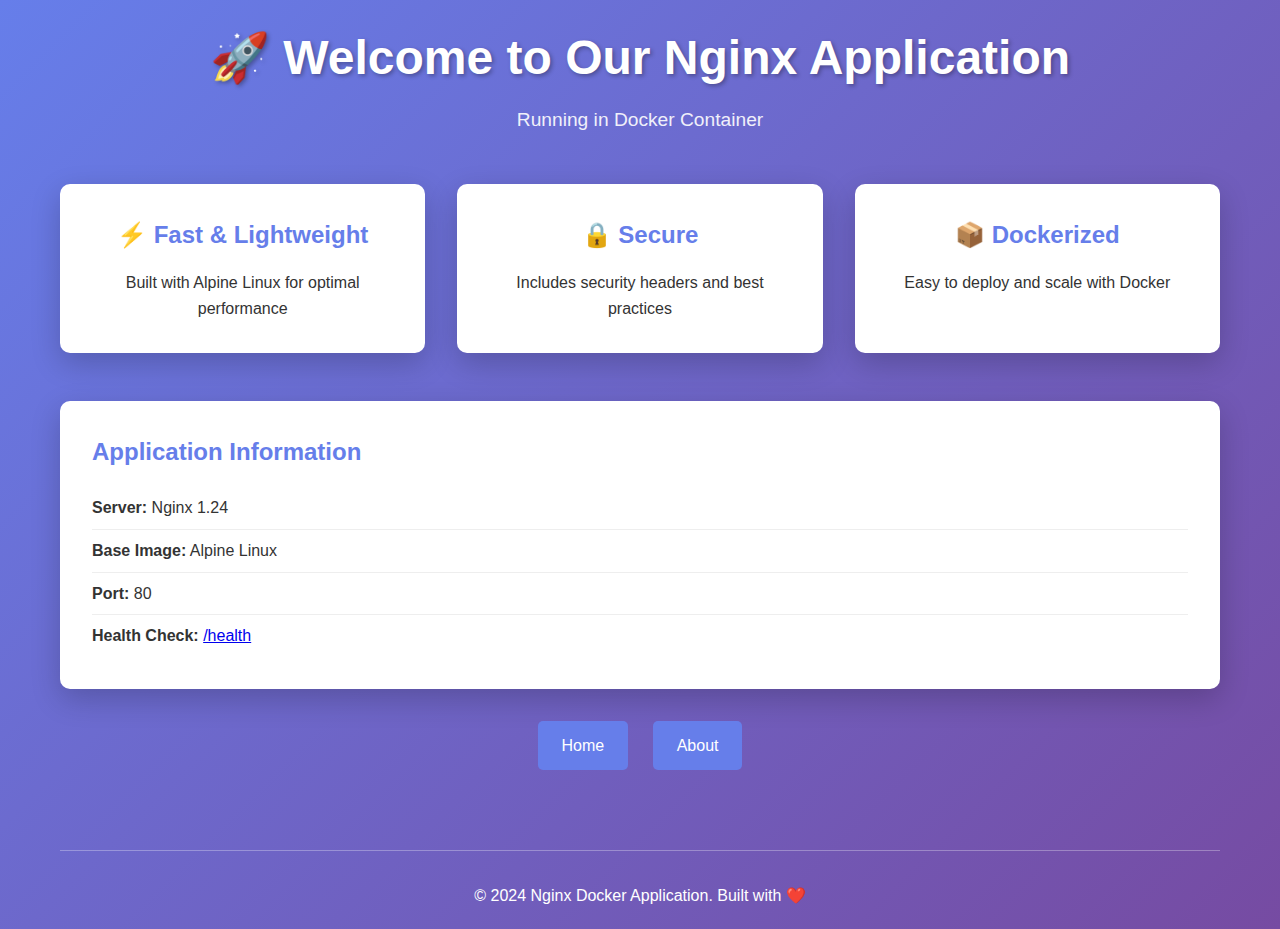
<file: terraform_task/Application/html/index.html>
<!DOCTYPE html>
<html lang="en">
<head>
    <meta charset="UTF-8">
    <meta name="viewport" content="width=device-width, initial-scale=1.0">
    <title>Welcome to Nginx Docker App</title>
    <link rel="stylesheet" href="assets/style.css">
</head>
<body>
    <div class="container">
        <header>
            <h1>🚀 Welcome to Our Nginx Application</h1>
            <p>Running in Docker Container</p>
        </header>
        
        <main>
            <section class="features">
                <div class="feature-card">
                    <h3>⚡ Fast & Lightweight</h3>
                    <p>Built with Alpine Linux for optimal performance</p>
                </div>
                <div class="feature-card">
                    <h3>🔒 Secure</h3>
                    <p>Includes security headers and best practices</p>
                </div>
                <div class="feature-card">
                    <h3>📦 Dockerized</h3>
                    <p>Easy to deploy and scale with Docker</p>
                </div>
            </section>
            
            <section class="info">
                <h2>Application Information</h2>
                <ul>
                    <li><strong>Server:</strong> Nginx 1.24</li>
                    <li><strong>Base Image:</strong> Alpine Linux</li>
                    <li><strong>Port:</strong> 80</li>
                    <li><strong>Health Check:</strong> <a href="/health">/health</a></li>
                </ul>
            </section>
            
            <nav>
                <a href="/" class="btn">Home</a>
                <a href="/about.html" class="btn">About</a>
            </nav>
        </main>
        
        <footer>
            <p>&copy; 2024 Nginx Docker Application. Built with ❤️</p>
        </footer>
    </div>
</body>
</html>
</file>
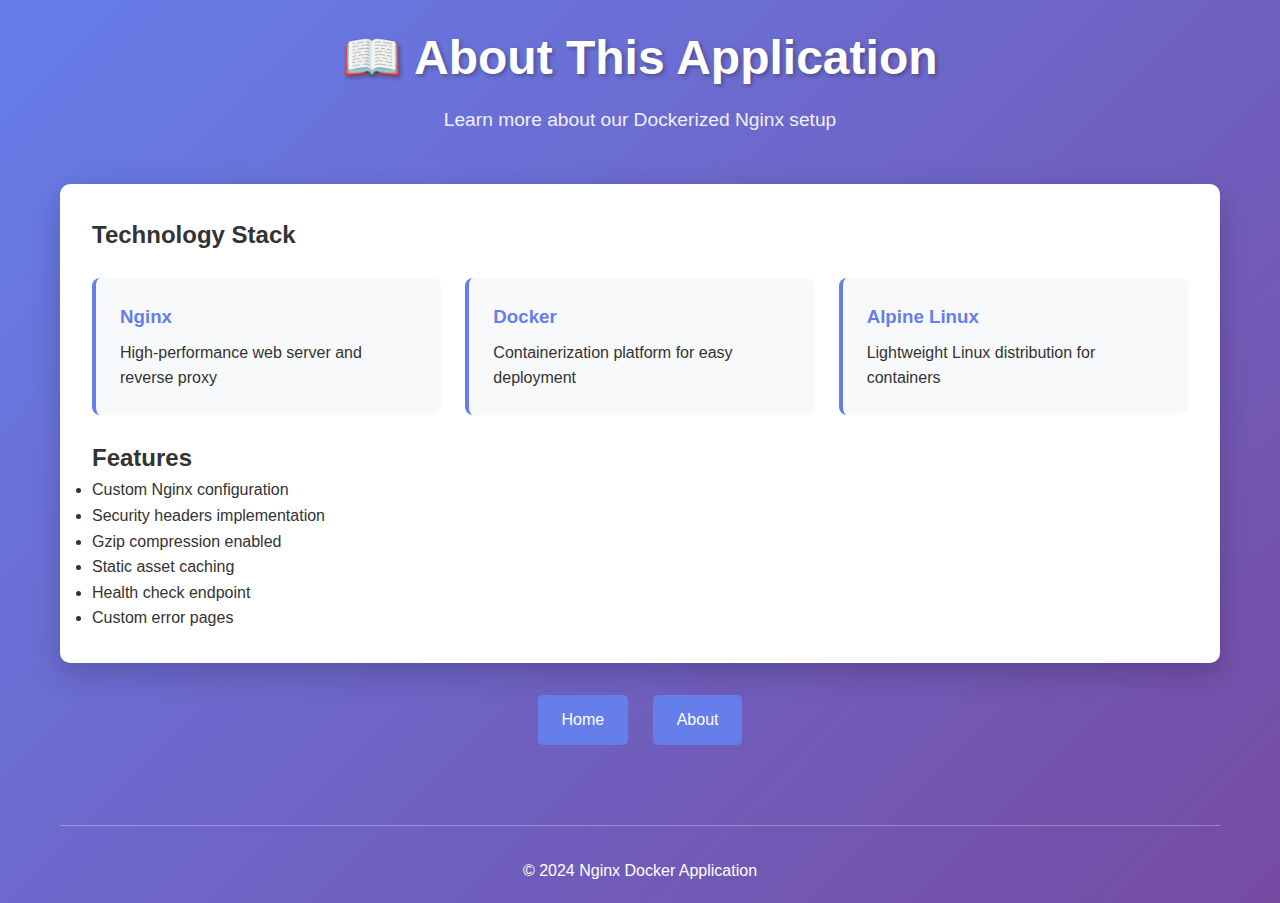
<file: terraform_task/Application/html/about.html>
<!DOCTYPE html>
<html lang="en">
<head>
    <meta charset="UTF-8">
    <meta name="viewport" content="width=device-width, initial-scale=1.0">
    <title>About - Nginx Docker App</title>
    <link rel="stylesheet" href="assets/style.css">
</head>
<body>
    <div class="container">
        <header>
            <h1>📖 About This Application</h1>
            <p>Learn more about our Dockerized Nginx setup</p>
        </header>
        
        <main>
            <section class="about-content">
                <h2>Technology Stack</h2>
                <div class="tech-stack">
                    <div class="tech-item">
                        <h3>Nginx</h3>
                        <p>High-performance web server and reverse proxy</p>
                    </div>
                    <div class="tech-item">
                        <h3>Docker</h3>
                        <p>Containerization platform for easy deployment</p>
                    </div>
                    <div class="tech-item">
                        <h3>Alpine Linux</h3>
                        <p>Lightweight Linux distribution for containers</p>
                    </div>
                </div>
                
                <h2>Features</h2>
                <ul>
                    <li>Custom Nginx configuration</li>
                    <li>Security headers implementation</li>
                    <li>Gzip compression enabled</li>
                    <li>Static asset caching</li>
                    <li>Health check endpoint</li>
                    <li>Custom error pages</li>
                </ul>
            </section>
            
            <nav>
                <a href="/" class="btn">Home</a>
                <a href="/about.html" class="btn">About</a>
            </nav>
        </main>
        
        <footer>
            <p>&copy; 2024 Nginx Docker Application</p>
        </footer>
    </div>
</body>
</html>
</file>
<file: terraform_task/Application/html/assets/style.css>
* {
    margin: 0;
    padding: 0;
    box-sizing: border-box;
}

body {
    font-family: 'Segoe UI', Tahoma, Geneva, Verdana, sans-serif;
    line-height: 1.6;
    color: #333;
    background: linear-gradient(135deg, #667eea 0%, #764ba2 100%);
    min-height: 100vh;
}

.container {
    max-width: 1200px;
    margin: 0 auto;
    padding: 20px;
    min-height: 100vh;
    display: flex;
    flex-direction: column;
}

header {
    text-align: center;
    margin-bottom: 3rem;
    color: white;
}

header h1 {
    font-size: 3rem;
    margin-bottom: 0.5rem;
    text-shadow: 2px 2px 4px rgba(0,0,0,0.3);
}

header p {
    font-size: 1.2rem;
    opacity: 0.9;
}

main {
    flex: 1;
}

.features {
    display: grid;
    grid-template-columns: repeat(auto-fit, minmax(300px, 1fr));
    gap: 2rem;
    margin-bottom: 3rem;
}

.feature-card {
    background: white;
    padding: 2rem;
    border-radius: 10px;
    box-shadow: 0 10px 30px rgba(0,0,0,0.2);
    text-align: center;
    transition: transform 0.3s ease;
}

.feature-card:hover {
    transform: translateY(-5px);
}

.feature-card h3 {
    color: #667eea;
    margin-bottom: 1rem;
    font-size: 1.5rem;
}

.info {
    background: white;
    padding: 2rem;
    border-radius: 10px;
    box-shadow: 0 10px 30px rgba(0,0,0,0.2);
    margin-bottom: 2rem;
}

.info h2 {
    color: #667eea;
    margin-bottom: 1rem;
}

.info ul {
    list-style: none;
}

.info li {
    padding: 0.5rem 0;
    border-bottom: 1px solid #eee;
}

.info li:last-child {
    border-bottom: none;
}

.about-content {
    background: white;
    padding: 2rem;
    border-radius: 10px;
    box-shadow: 0 10px 30px rgba(0,0,0,0.2);
    margin-bottom: 2rem;
}

.tech-stack {
    display: grid;
    grid-template-columns: repeat(auto-fit, minmax(250px, 1fr));
    gap: 1.5rem;
    margin: 1.5rem 0;
}

.tech-item {
    background: #f8f9fa;
    padding: 1.5rem;
    border-radius: 8px;
    border-left: 4px solid #667eea;
}

.tech-item h3 {
    color: #667eea;
    margin-bottom: 0.5rem;
}

nav {
    text-align: center;
    margin: 2rem 0;
}

.btn {
    display: inline-block;
    background: #667eea;
    color: white;
    padding: 12px 24px;
    text-decoration: none;
    border-radius: 5px;
    margin: 0 10px;
    transition: background 0.3s ease;
}

.btn:hover {
    background: #5a6fd8;
}

footer {
    text-align: center;
    color: white;
    margin-top: 3rem;
    padding-top: 2rem;
    border-top: 1px solid rgba(255,255,255,0.3);
}

/* Responsive design */
@media (max-width: 768px) {
    header h1 {
        font-size: 2rem;
    }
    
    .features {
        grid-template-columns: 1fr;
    }
    
    .tech-stack {
        grid-template-columns: 1fr;
    }
}
</file>
